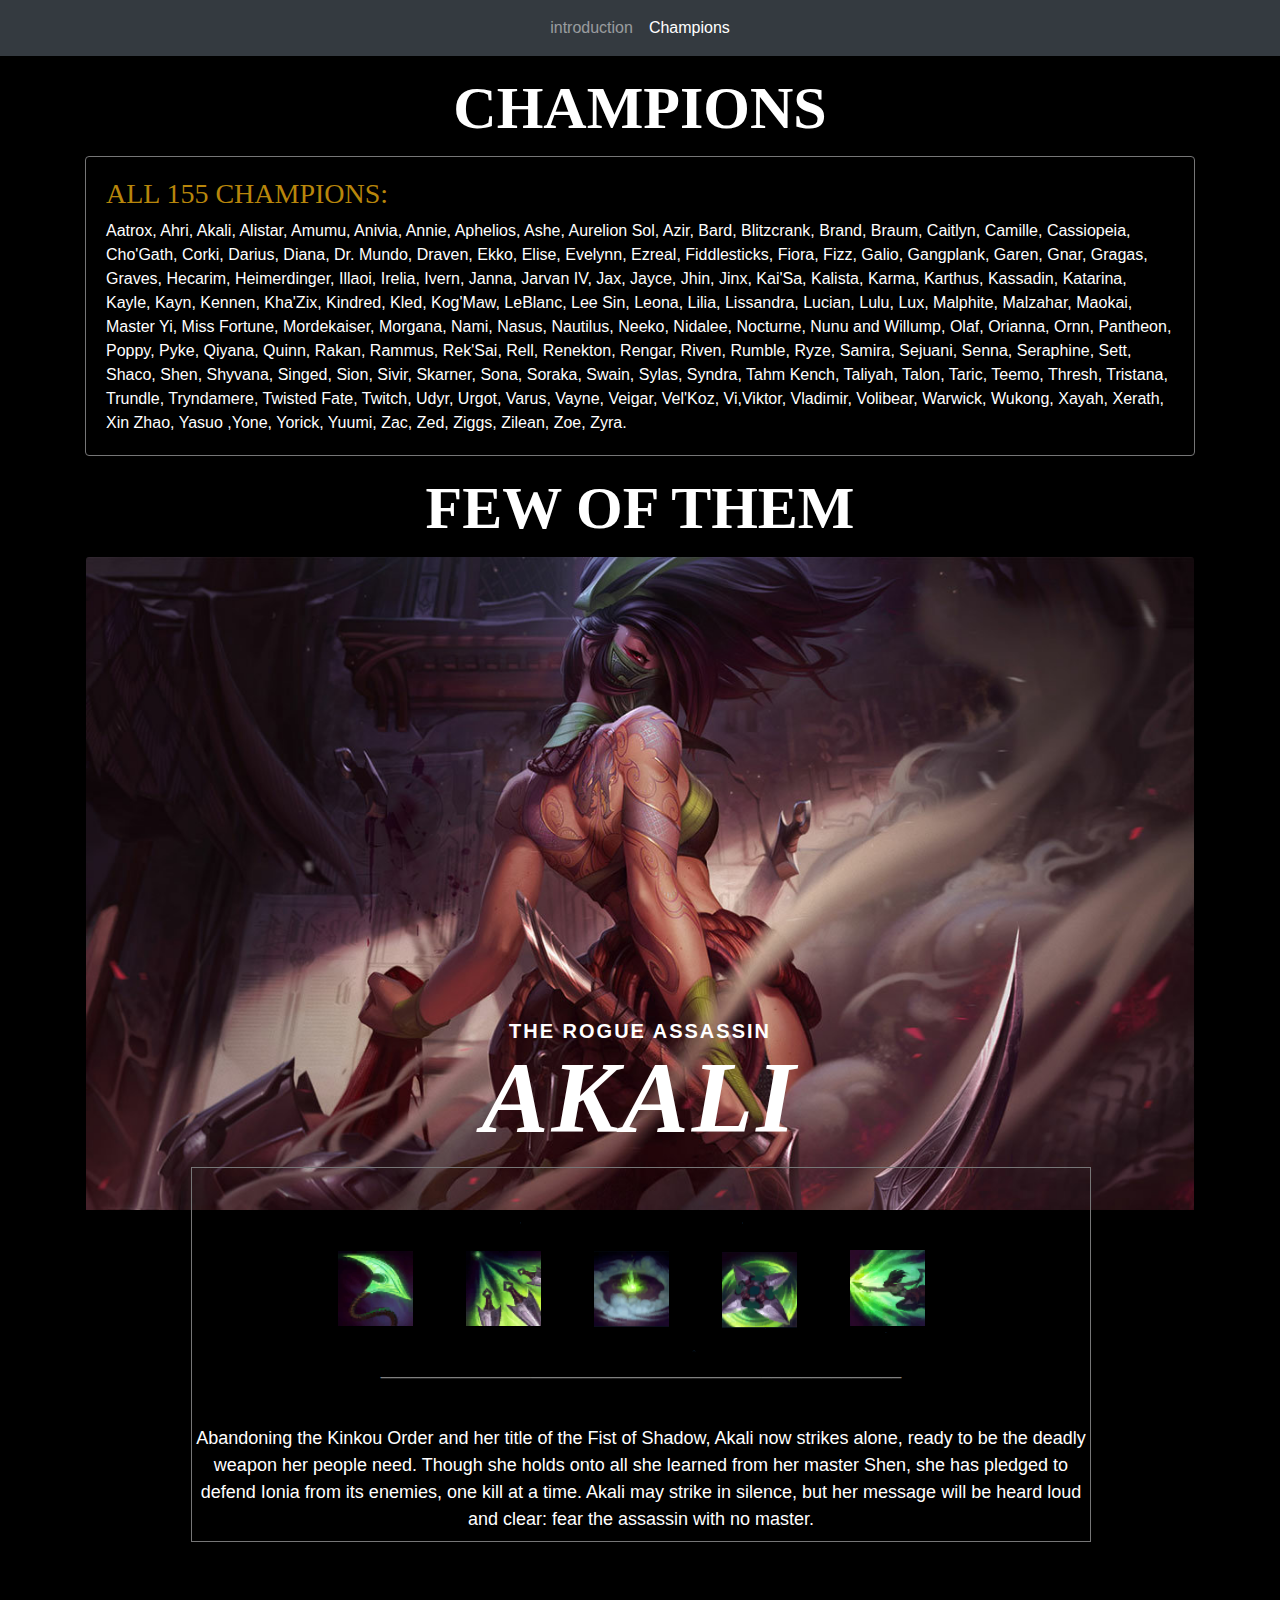
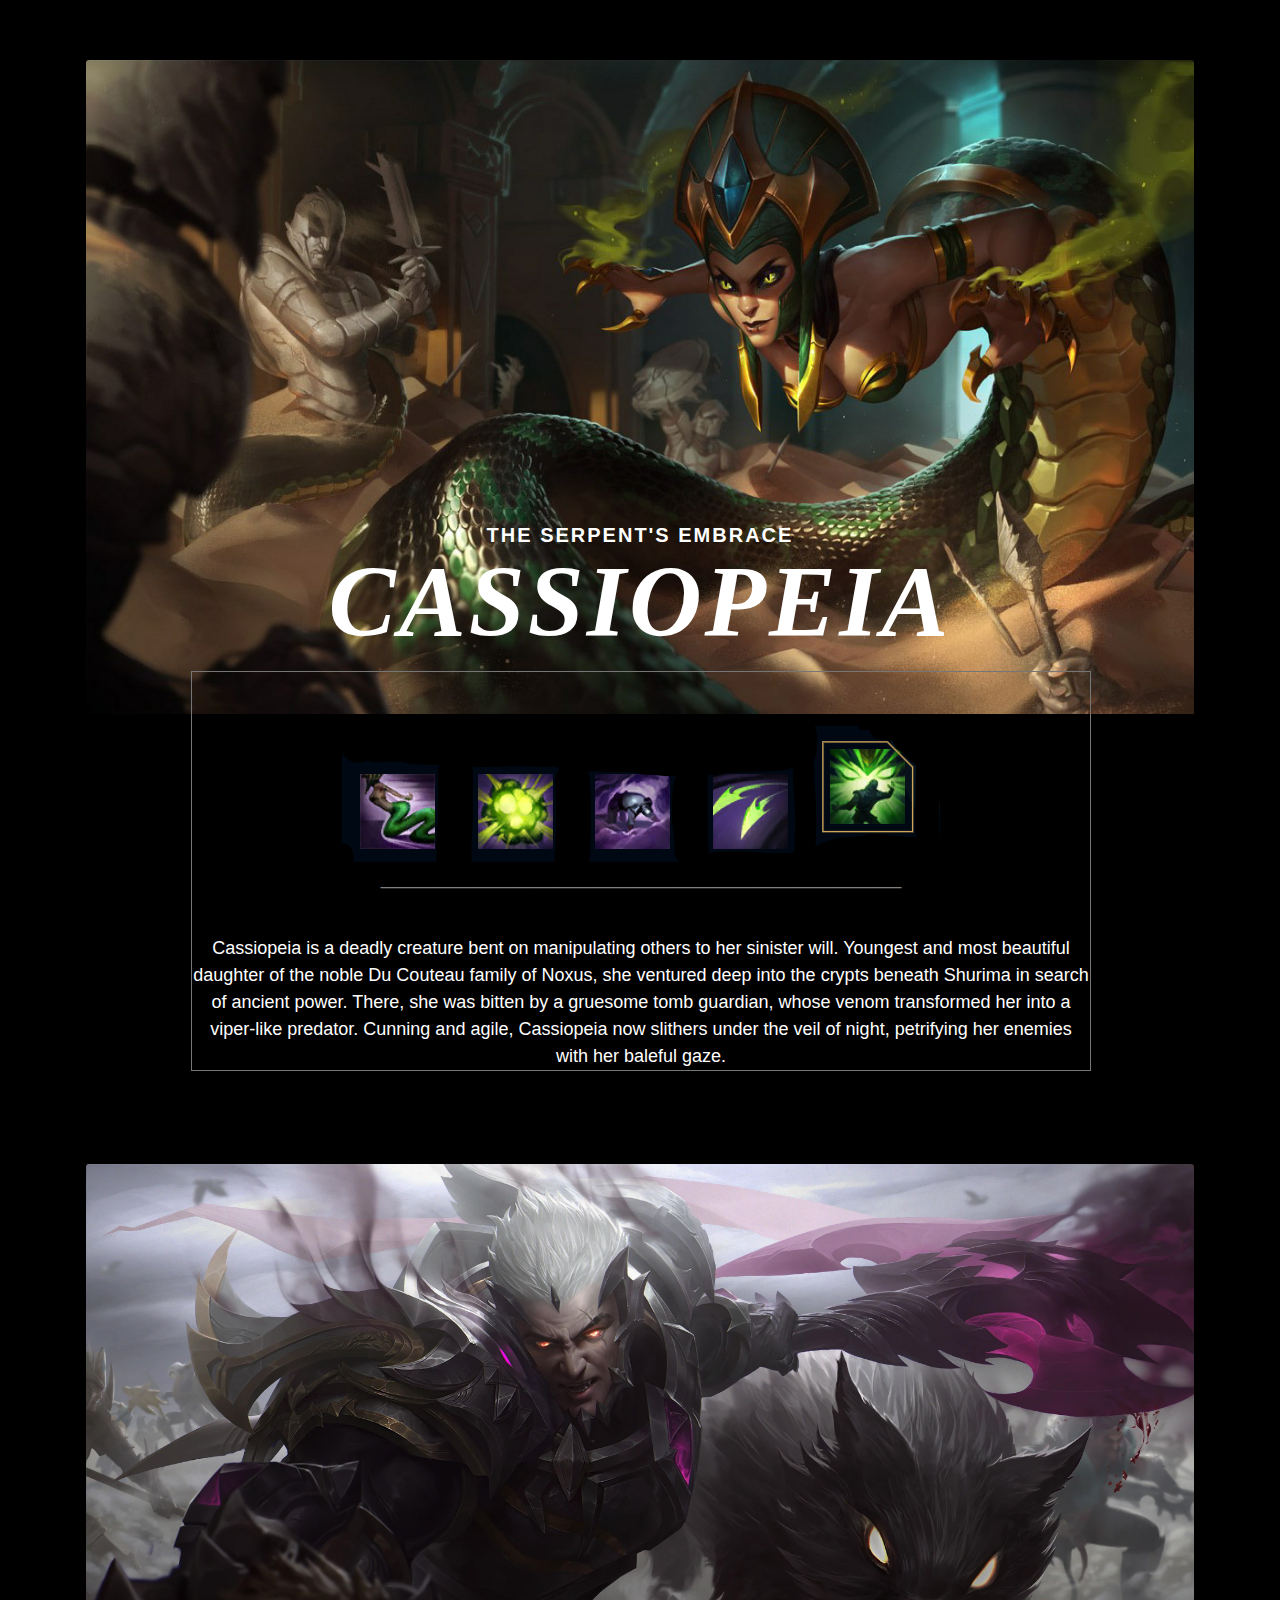
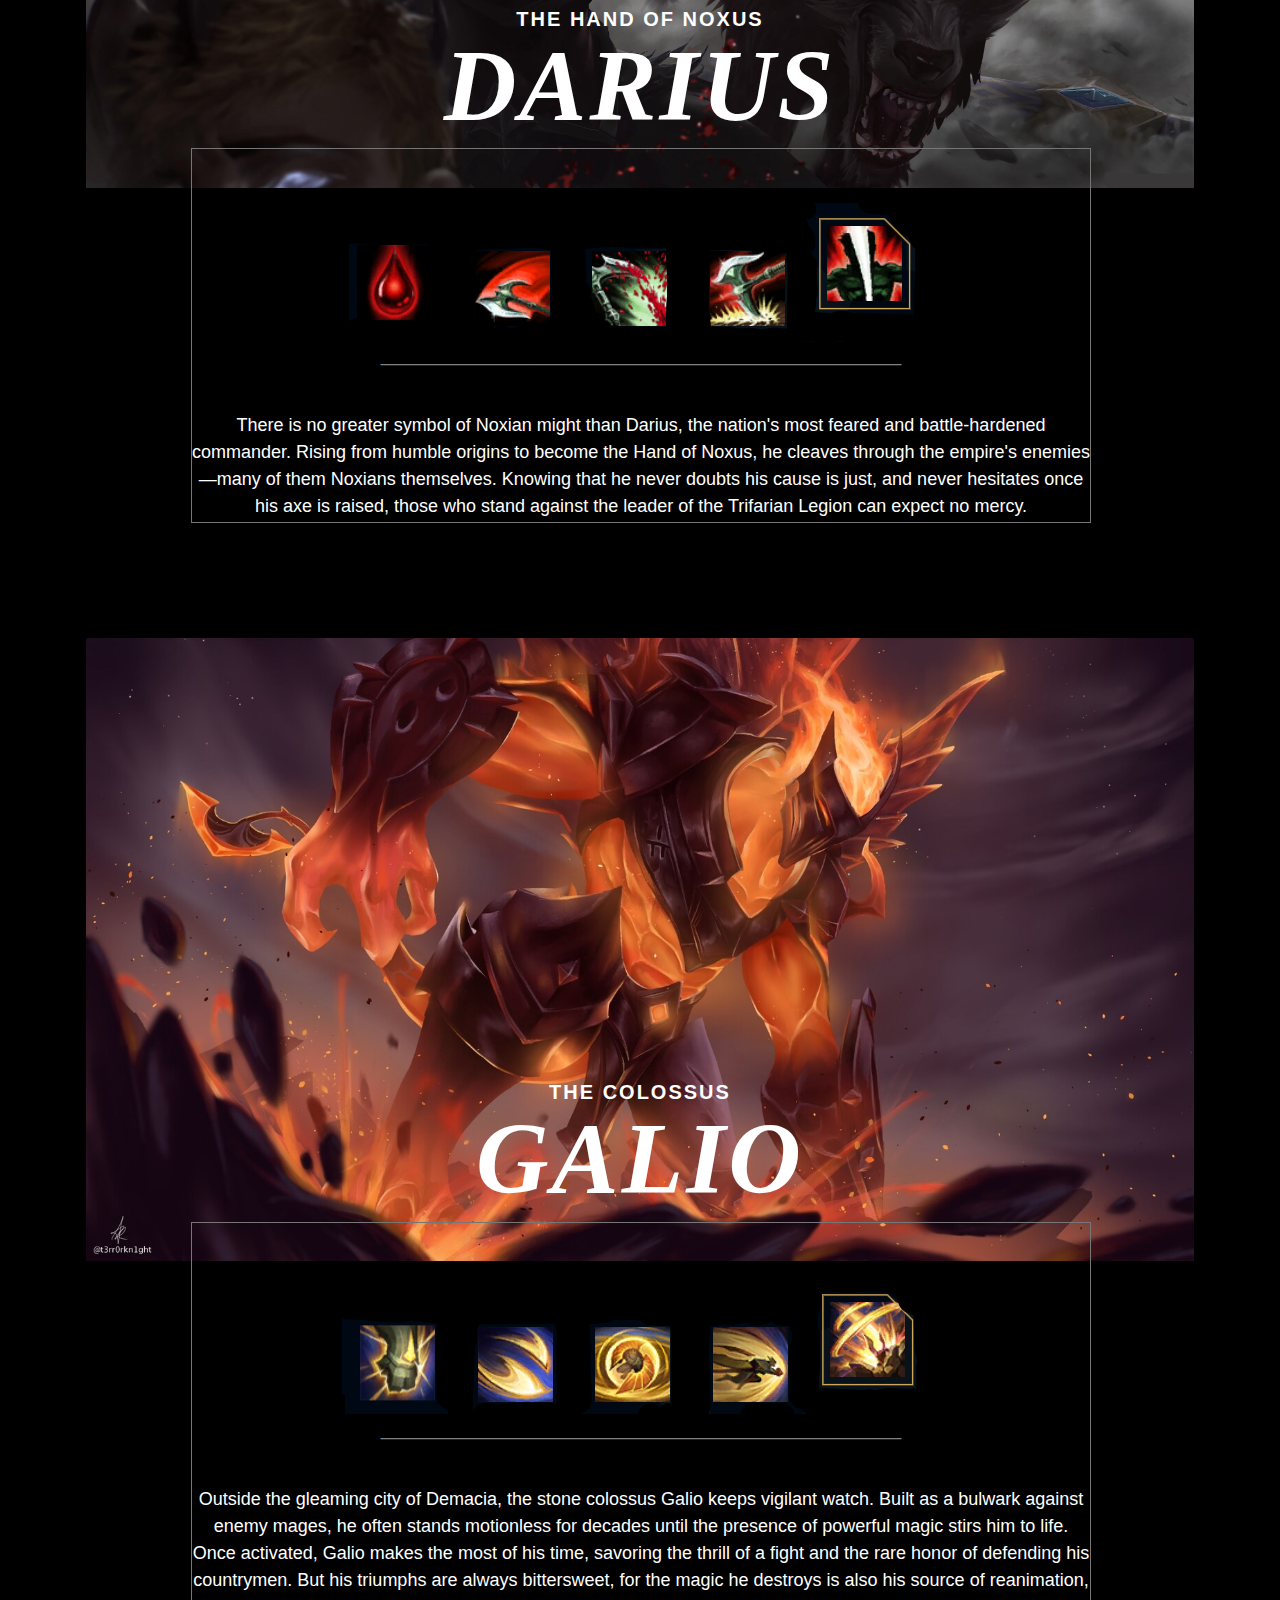
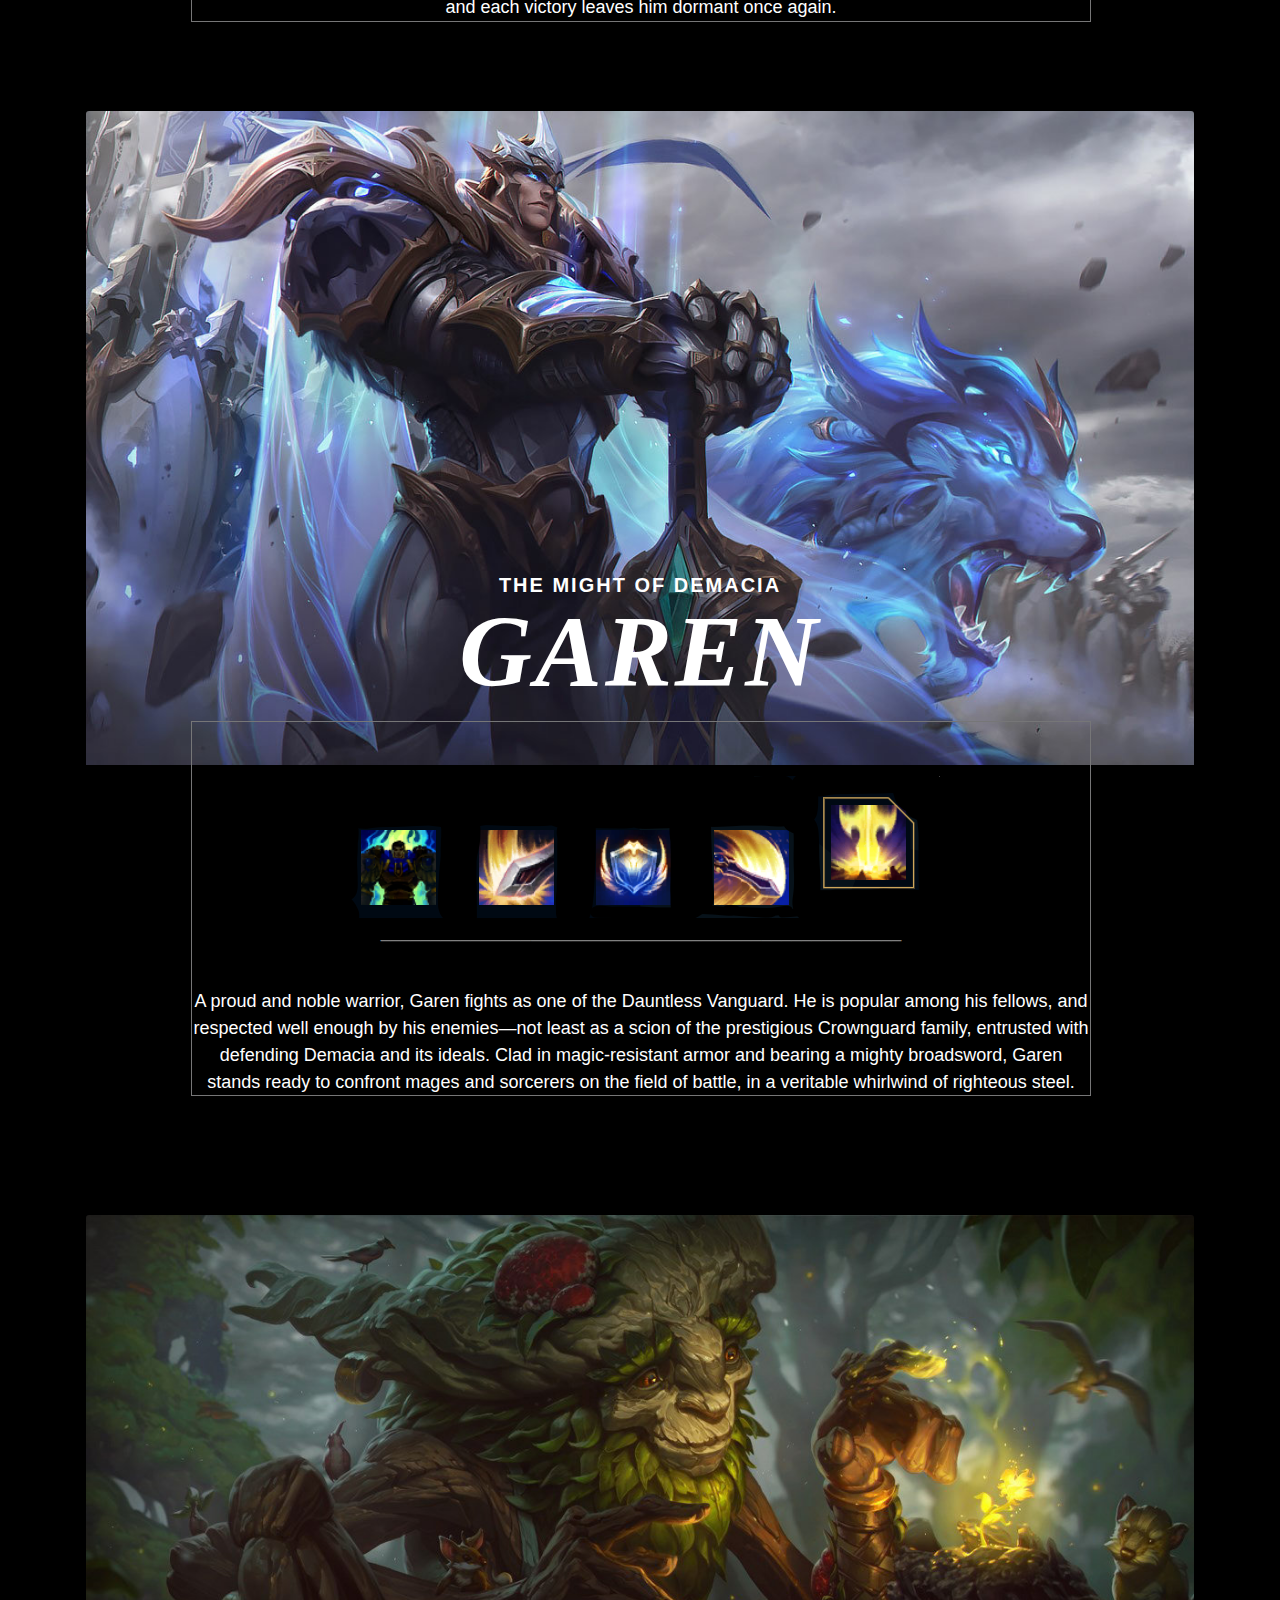
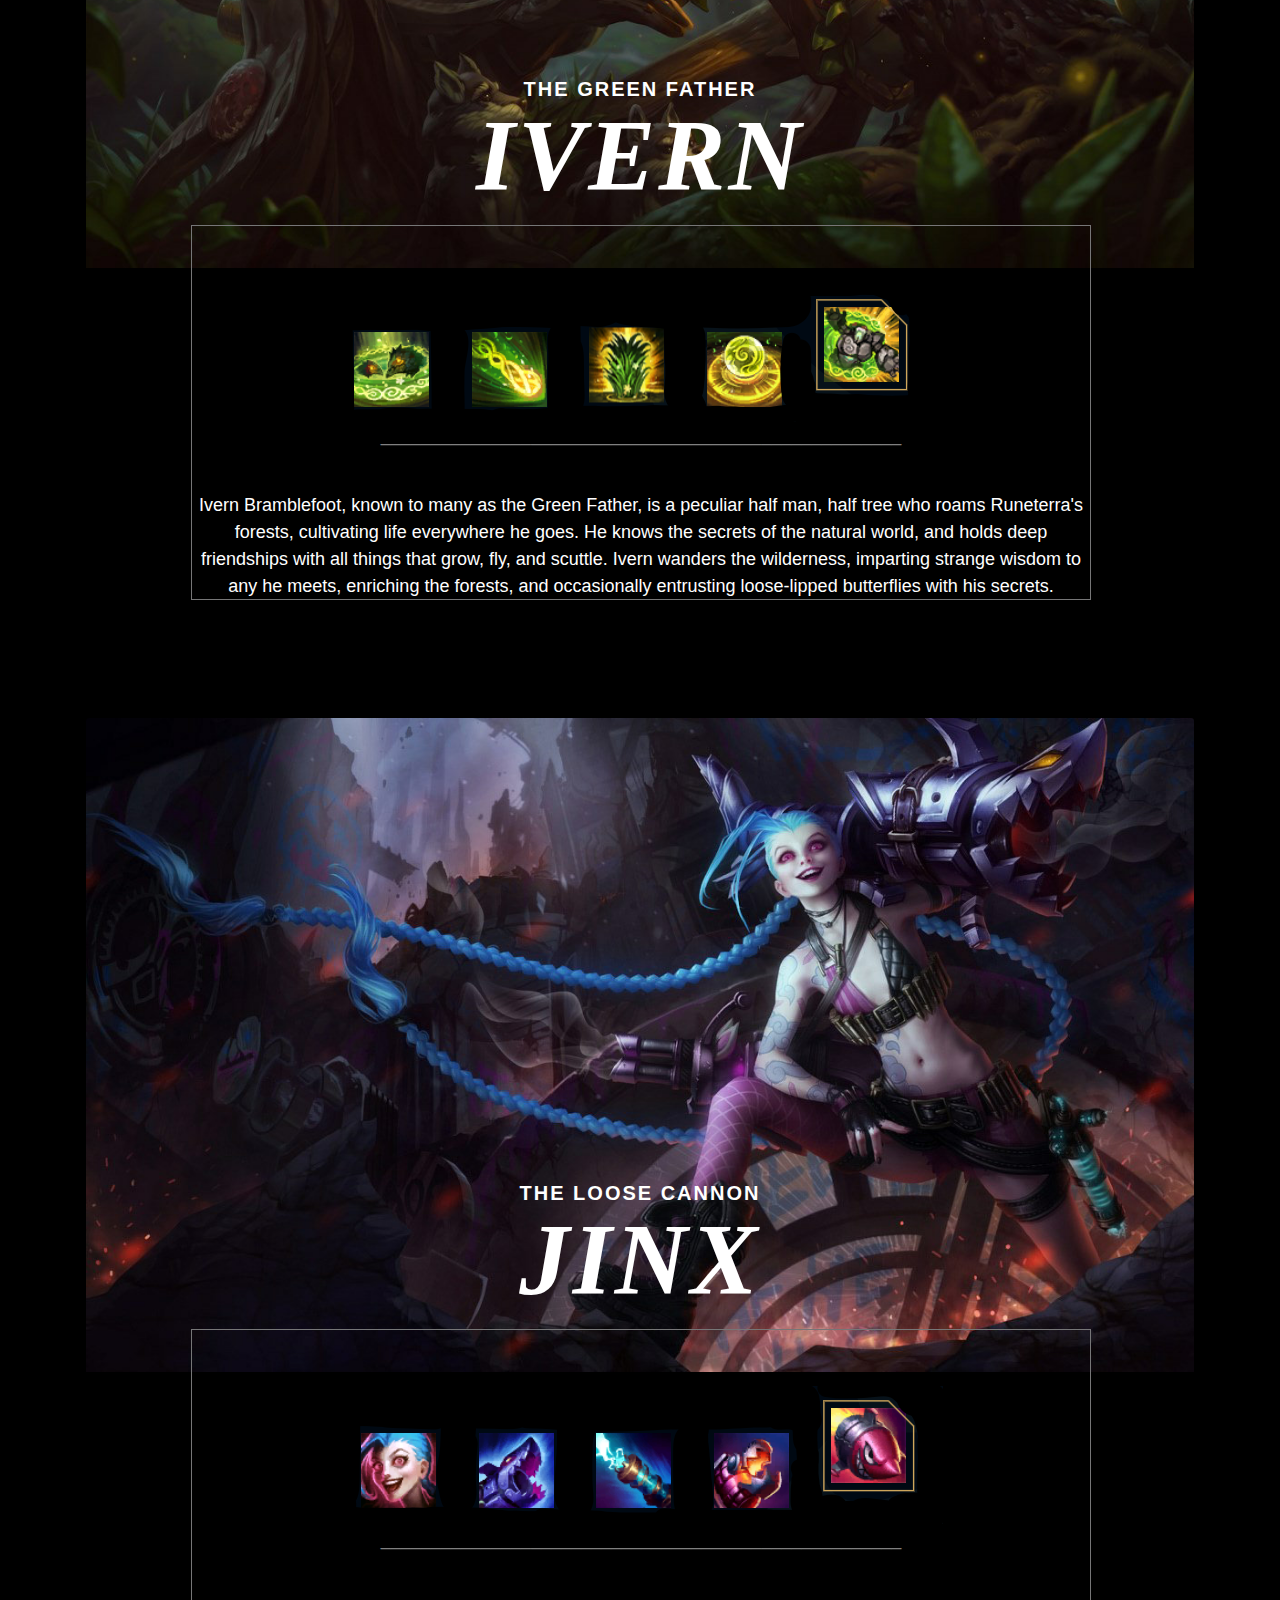
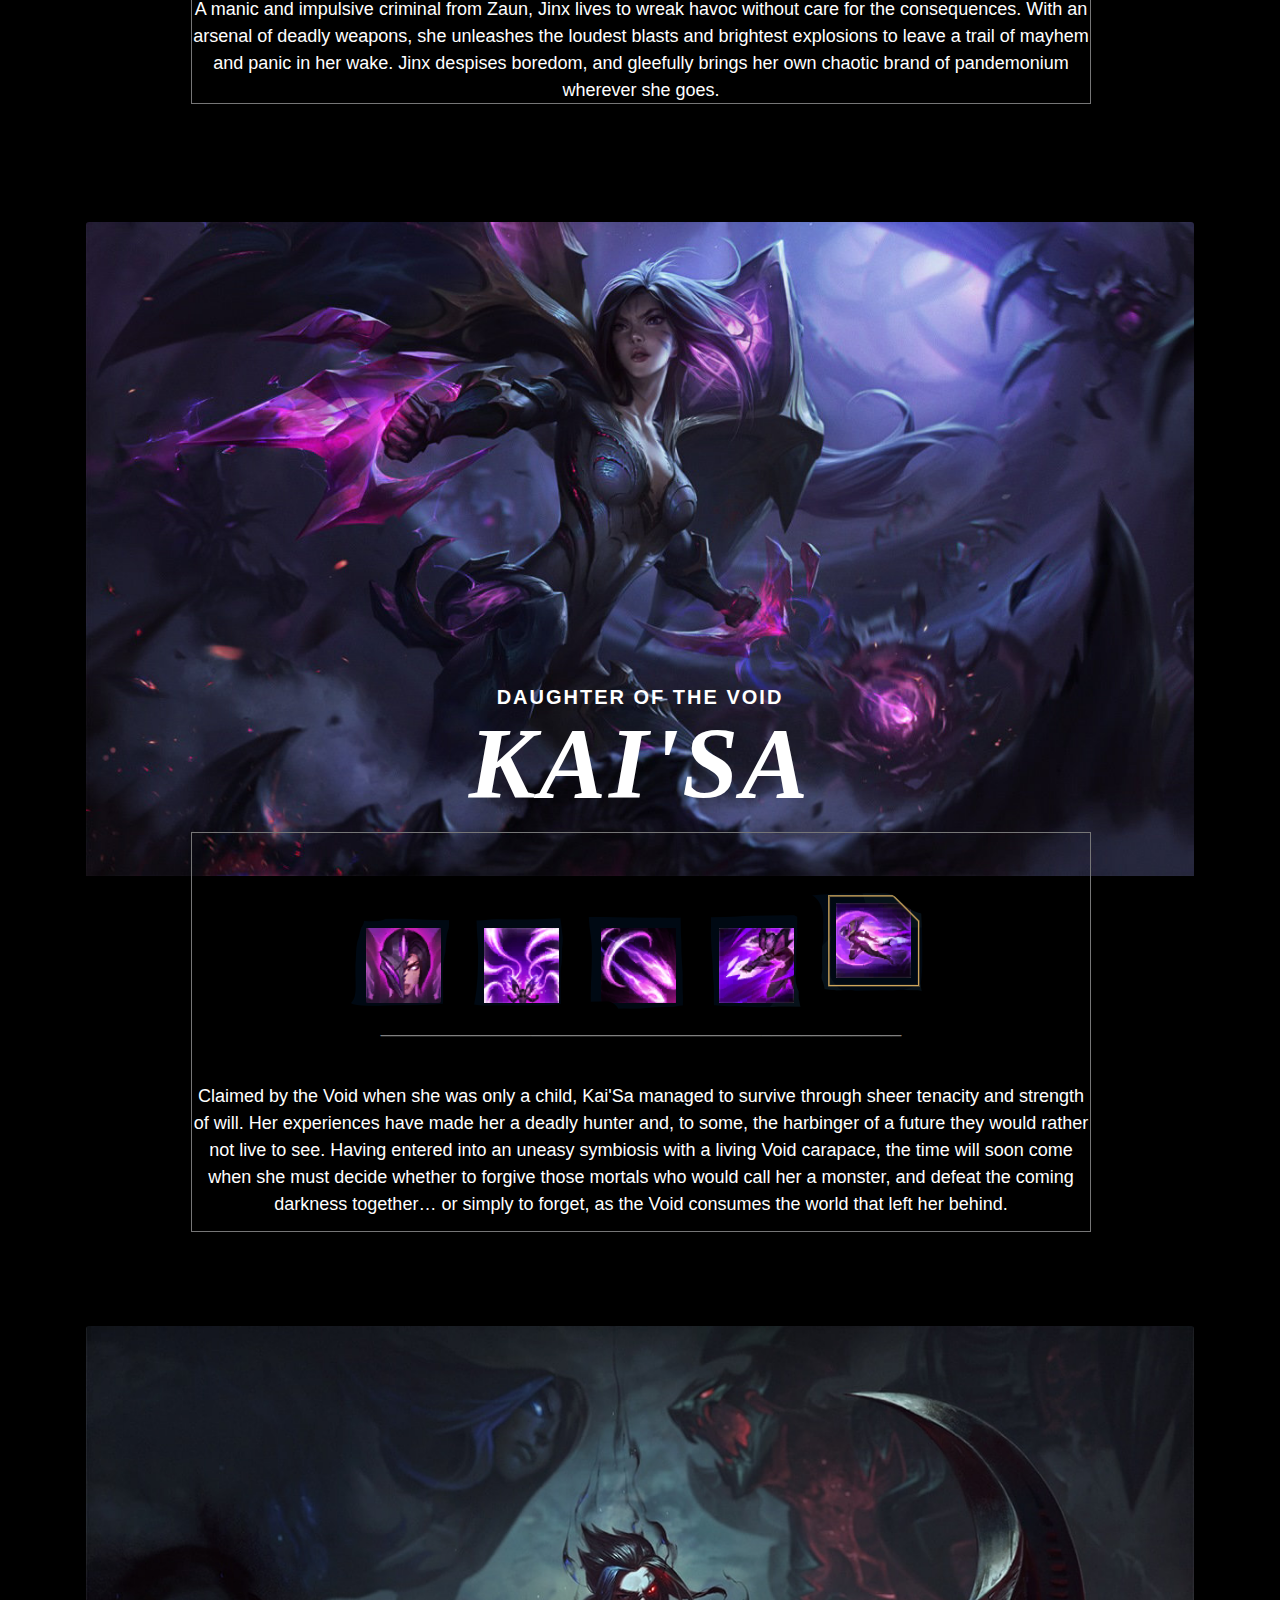
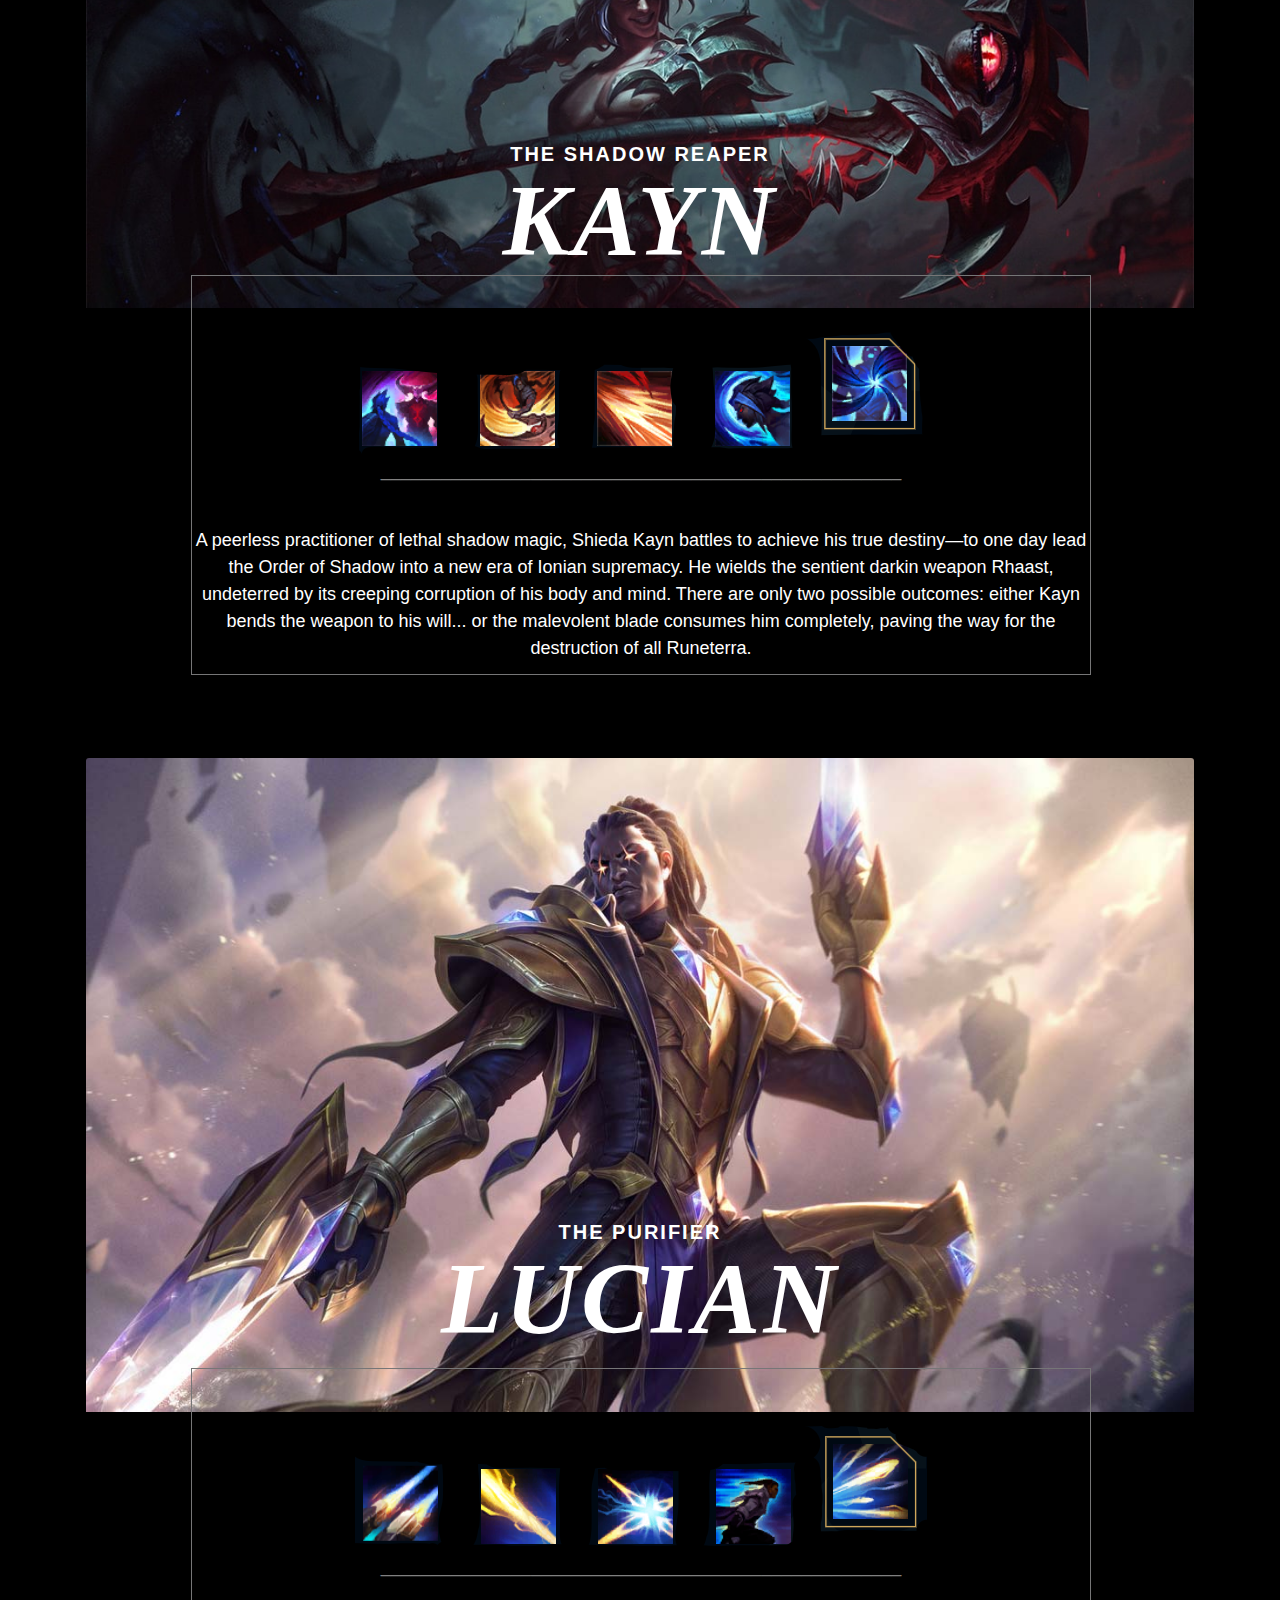
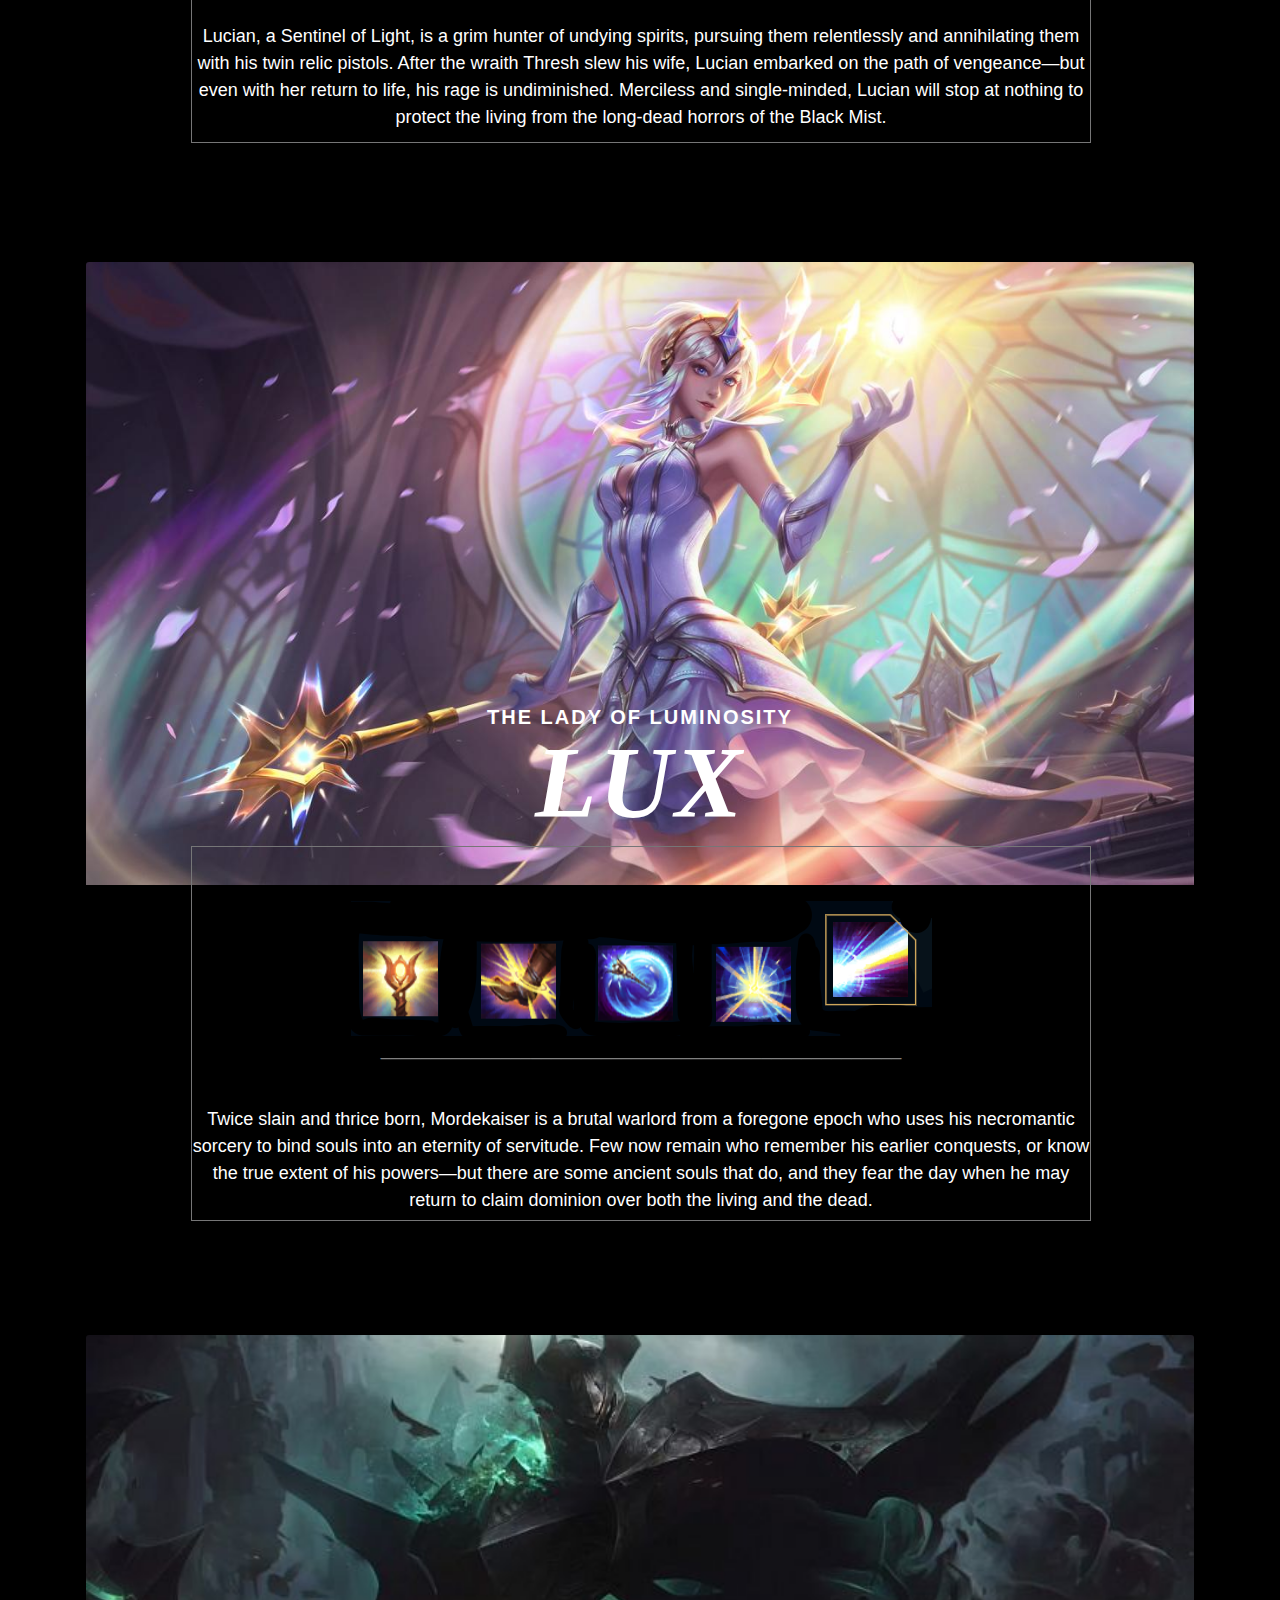
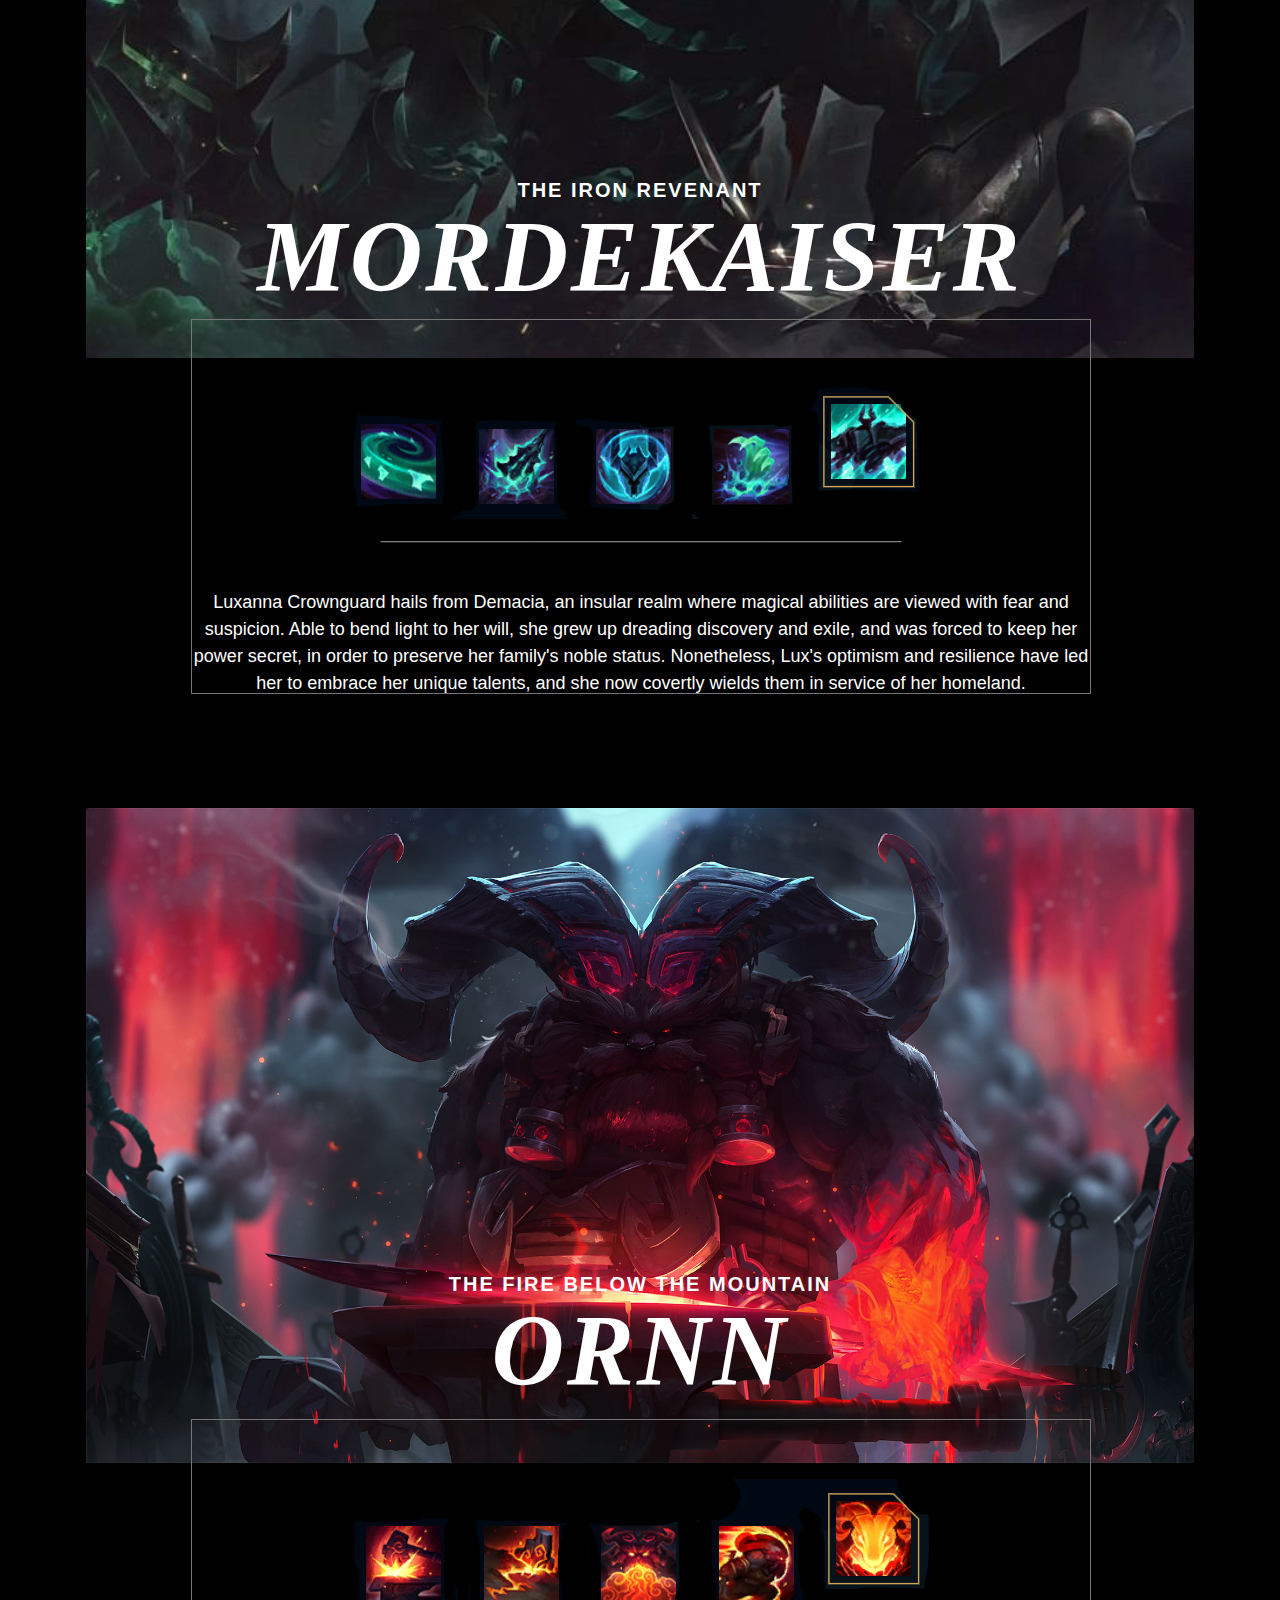
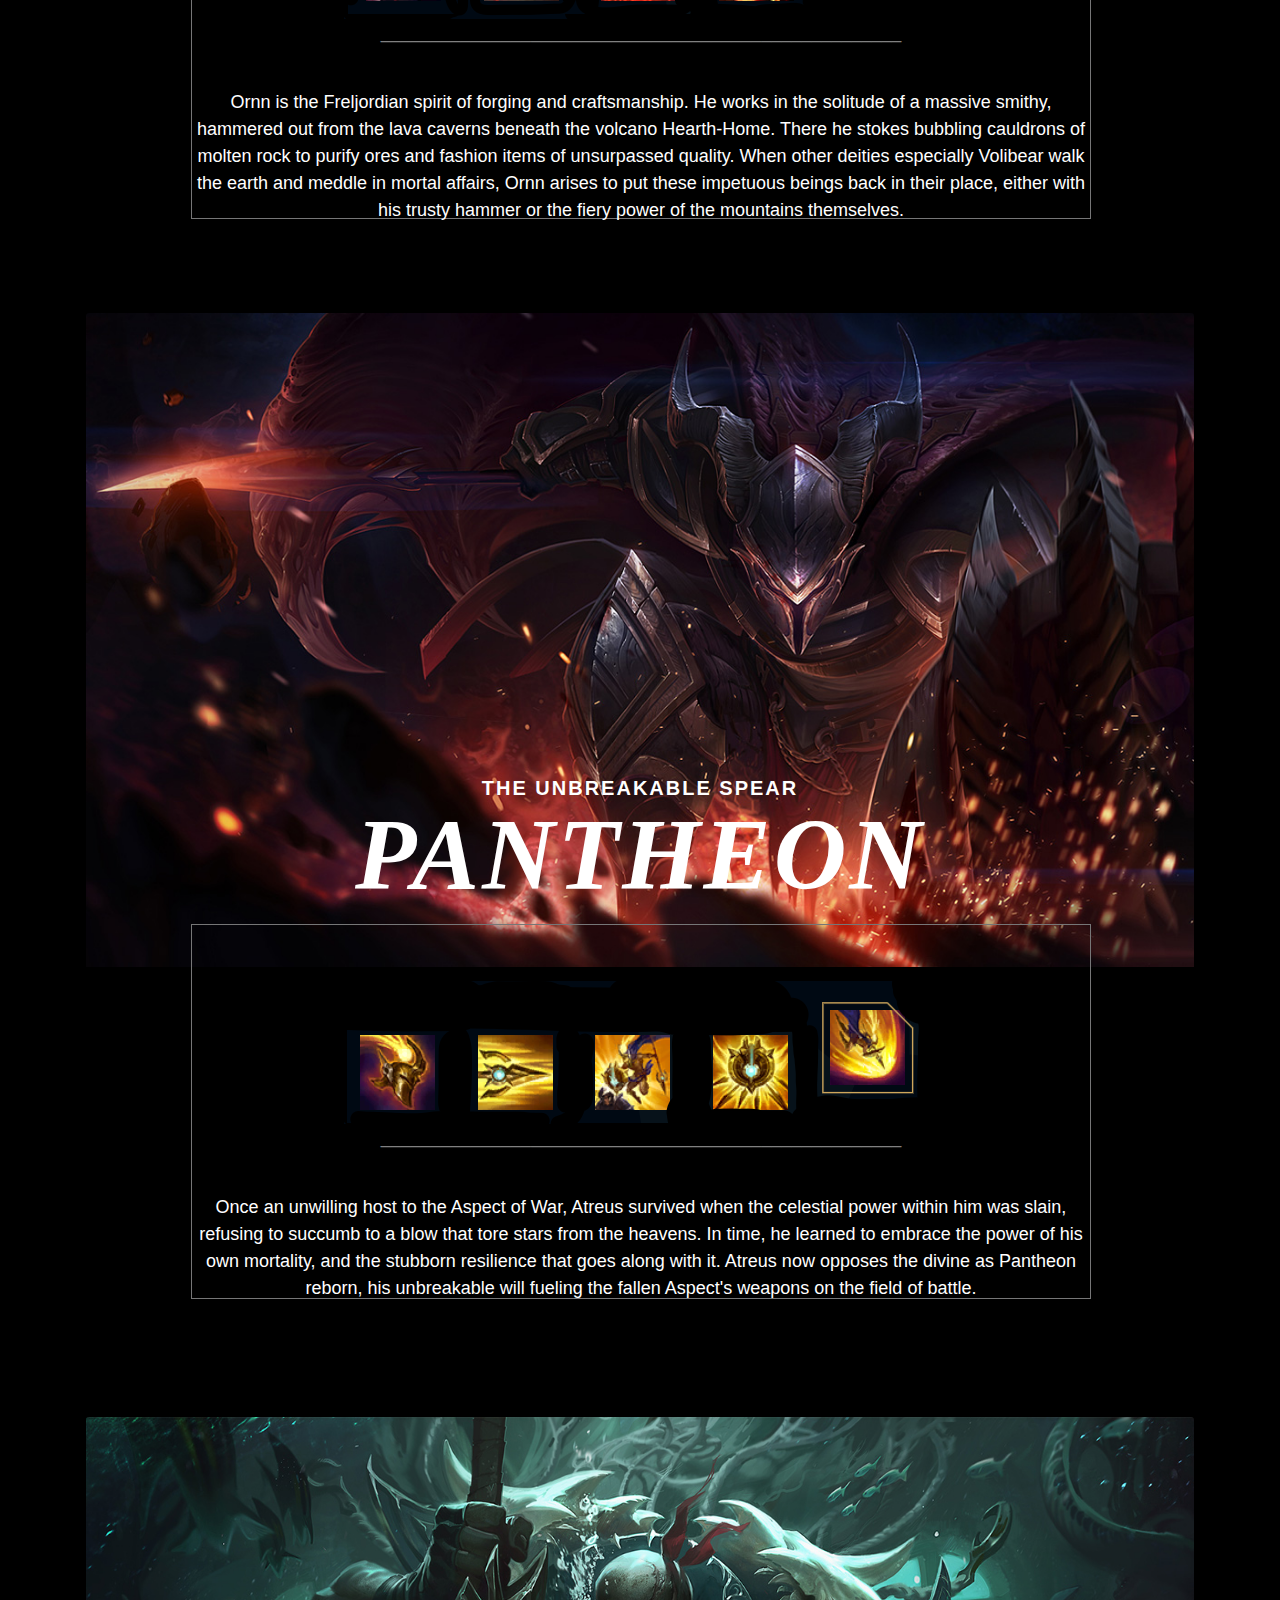
<file: champions.html>
<!doctype html>
<html lang="en">

<head>
    <title>Champions</title>
    <!-- Required meta tags -->
    <meta charset="utf-8">
    <meta name="viewport" content="width=device-width, initial-scale=1, shrink-to-fit=no">

    <!-- Bootstrap CSS -->
    <link rel="stylesheet" href="https://stackpath.bootstrapcdn.com/bootstrap/4.3.1/css/bootstrap.min.css"
        integrity="sha384-ggOyR0iXCbMQv3Xipma34MD+dH/1fQ784/j6cY/iJTQUOhcWr7x9JvoRxT2MZw1T" crossorigin="anonymous">
    <link rel="stylesheet" href="css/styles.css">
</head>

<body style="background-color: black">

    <!-- Optional JavaScript -->
    <!-- jQuery first, then Popper.js, then Bootstrap JS -->
    <script src="https://code.jquery.com/jquery-3.3.1.slim.min.js"
        integrity="sha384-q8i/X+965DzO0rT7abK41JStQIAqVgRVzpbzo5smXKp4YfRvH+8abtTE1Pi6jizo" crossorigin="anonymous">
    </script>
    <script src="https://cdnjs.cloudflare.com/ajax/libs/popper.js/1.14.7/umd/popper.min.js"
        integrity="sha384-UO2eT0CpHqdSJQ6hJty5KVphtPhzWj9WO1clHTMGa3JDZwrnQq4sF86dIHNDz0W1" crossorigin="anonymous">
    </script>
    <script src="https://stackpath.bootstrapcdn.com/bootstrap/4.3.1/js/bootstrap.min.js"
        integrity="sha384-JjSmVgyd0p3pXB1rRibZUAYoIIy6OrQ6VrjIEaFf/nJGzIxFDsf4x0xIM+B07jRM" crossorigin="anonymous">
    </script>
    <header></header>
    <main>
        <!--nav bar-->
        <nav class="navbar navbar-expand-lg bg-dark navbar-dark sticky-top mobileNavbar">
            <div class="collapse navbar-collapse d-flex justify-content-center">
                <div>
                    <ul class="navbar-nav mr-auto mt-2 mt-lg-0 ">
                        <li class="nav-item">
                            <a class="nav-link" href="index.html">introduction</a>
                        </li>
                        <li class="nav-item">
                            <a class="nav-link active" href="champions.html">Champions<span class="sr-only"></span></a>
                        </li>
                    </ul>
                </div>
            </div>
        </nav>
        <p>
            <h1 class="nadpis4 card-title"> CHAMPIONS</h1>
        <div class="container">
            <div class="card text-left kok" style="background-color:black;">
                <div class="card-body">
                    <H3 class="nadpis2">ALL 155 CHAMPIONS:</H3>
                    <p class="card-text text1">Aatrox, Ahri, Akali, Alistar, Amumu, Anivia, Annie, Aphelios, Ashe,
                        Aurelion
                        Sol, Azir, Bard, Blitzcrank, Brand, Braum, Caitlyn, Camille, Cassiopeia, Cho'Gath, Corki,
                        Darius, Diana, Dr.
                        Mundo, Draven, Ekko, Elise, Evelynn, Ezreal, Fiddlesticks,
                        Fiora, Fizz, Galio, Gangplank, Garen, Gnar, Gragas, Graves, Hecarim, Heimerdinger, Illaoi,
                        Irelia, Ivern, Janna, Jarvan
                        IV, Jax, Jayce, Jhin, Jinx, Kai'Sa, Kalista, Karma, Karthus, Kassadin, Katarina, Kayle, Kayn,
                        Kennen,
                        Kha'Zix, Kindred, Kled, Kog'Maw, LeBlanc, Lee
                        Sin, Leona, Lilia, Lissandra, Lucian, Lulu, Lux, Malphite, Malzahar, Maokai, Master Yi, Miss
                        Fortune, Mordekaiser, Morgana, Nami, Nasus, Nautilus, Neeko, Nidalee, Nocturne, Nunu and
                        Willump, Olaf, Orianna, Ornn, Pantheon, Poppy, Pyke, Qiyana,
                        Quinn, Rakan, Rammus, Rek'Sai, Rell, Renekton, Rengar, Riven, Rumble, Ryze, Samira, Sejuani,
                        Senna, Seraphine, Sett,
                        Shaco, Shen, Shyvana, Singed, Sion, Sivir, Skarner, Sona, Soraka, Swain, Sylas, Syndra, Tahm
                        Kench, Taliyah, Talon, Taric, Teemo, Thresh, Tristana, Trundle, Tryndamere, Twisted
                        Fate, Twitch, Udyr, Urgot, Varus, Vayne, Veigar, Vel'Koz, Vi,Viktor, Vladimir, Volibear,
                        Warwick, Wukong, Xayah, Xerath, Xin
                        Zhao, Yasuo ,Yone, Yorick, Yuumi, Zac, Zed, Ziggs, Zilean, Zoe, Zyra.
                    </p>
                </div>
            </div>
            <p>
                <h1 class="nadpis4 card-title"> FEW OF THEM</h1>
            <div class="card text-left" style="background-color:black;">
                <img class="card-img-top img-fluid" src="img/akali.jpg" alt=".">
                <div class="center nadpis5">AKALI</div>
                <br>
                <div class="center1 nadpis6">THE ROGUE ASSASSIN</div>
                <div class="card-body">
                    <div class="center5 text2 kok1 hole">
                        <br><br>
                        <img src="img/akalis.png" alt=".">
                        <p class="text3">____________________________________________________</p>
                        <p class="text2"> <br> Abandoning the Kinkou Order and her title of the Fist of Shadow, Akali
                            now
                            strikes
                            alone, ready to be the deadly weapon her people need. Though she holds onto all
                            she learned
                            from
                            her
                            master Shen, she has pledged to defend Ionia from its enemies, one kill at a
                            time. Akali may
                            strike
                            in silence, but her message will be heard loud and clear: fear the assassin with
                            no master.
                        </p>
                    </div>
                </div>
            </div>
            <br><br><br><br><br><br><br><br><br><br><br><br><br><br><br><br>
            <div class="card text-left" style="background-color:black;">
                <img class="card-img-top img-fluid" src="img/cassiopeia.jpg" alt=".">
                <div class="center nadpis5">CASSIOPEIA</div>
                <br>
                <div class="center1 nadpis6">THE SERPENT'S EMBRACE</div>
                <div class="card-body">
                    <div class="center5 text2 kok1 hole1">
                        <br><br>
                        <img src="img/cassiopeias.png" alt=".">
                        <p class="text3">____________________________________________________</p>
                        <p class="text2"> <br> Cassiopeia is a deadly creature bent on manipulating others to her
                            sinister will. Youngest and most beautiful daughter of the noble Du Couteau family of Noxus,
                            she ventured deep into the crypts beneath Shurima in search of ancient power. There, she was
                            bitten by a gruesome tomb guardian, whose venom transformed her into a viper-like predator.
                            Cunning and agile, Cassiopeia now slithers under the veil of night, petrifying her enemies
                            with her baleful gaze.
                        </p>
                    </div>
                </div>
            </div>
            <br><br><br><br><br><br><br><br><br><br><br><br><br><br><br><br>
            <div class="card text-left" style="background-color:black;">
                <img class="card-img-top img-fluid" src="img/darius.jpg" alt=".">
                <div class="center nadpis5">DARIUS</div>
                <br>
                <div class="center1 nadpis6">THE HAND OF NOXUS</div>
                <div class="card-body">
                    <div class="center5 text2 kok1 hole">
                        <br><br>
                        <img src="img/dariuss.png" alt=".">
                        <p class="text3">____________________________________________________</p>
                        <p class="text2"> <br> There is no greater symbol of Noxian might than Darius, the nation's most
                            feared and battle-hardened commander. Rising from humble origins to become the Hand of
                            Noxus, he cleaves through the empire's enemies—many of them Noxians themselves. Knowing that
                            he never doubts his cause is just, and never hesitates once his axe is raised, those who
                            stand against the leader of the Trifarian Legion can expect no mercy.
                        </p>
                    </div>
                </div>
            </div>
            <br><br><br><br><br><br><br><br><br><br><br><br><br><br><br><br>
            <div class="card text-left" style="background-color:black;">
                <img class="card-img-top img-fluid" src="img/galio.jpg" alt=".">
                <div class="center nadpis5">GALIO</div>
                <br>
                <div class="center1 nadpis6">THE COLOSSUS</div>
                <div class="card-body">
                    <div class="center5 text2 kok1 hole1">
                        <br><br>
                        <img src="img/galios.png" alt=".">
                        <p class="text3">____________________________________________________</p>
                        <p class="text2"> <br>Outside the gleaming city of Demacia, the stone colossus Galio keeps
                            vigilant watch. Built as a bulwark against enemy mages, he often stands motionless for
                            decades until the presence of powerful magic stirs him to life. Once activated, Galio makes
                            the most of his time, savoring the thrill of a fight and the rare honor of defending his
                            countrymen. But his triumphs are always bittersweet, for the magic he destroys is also his
                            source of reanimation, and each victory leaves him dormant once again.
                        </p>
                    </div>
                </div>
            </div>
            <br><br><br><br><br><br><br><br><br><br><br><br><br><br><br><br>
            <div class="card text-left" style="background-color:black;">
                <img class="card-img-top img-fluid" src="img/garen.jpg" alt=".">
                <div class="center nadpis5">GAREN</div>
                <br>
                <div class="center1 nadpis6">THE MIGHT OF DEMACIA</div>
                <div class="card-body">
                    <div class="center5 text2 kok1 hole">
                        <br><br>
                        <img src="img/garens.png" alt=".">
                        <p class="text3">____________________________________________________</p>
                        <p class="text2"> <br>A proud and noble warrior, Garen fights as one of the Dauntless Vanguard.
                            He is popular among his fellows, and respected well enough by his enemies—not least as a
                            scion of the prestigious Crownguard family, entrusted with defending Demacia and its ideals.
                            Clad in magic-resistant armor and bearing a mighty broadsword, Garen stands ready to
                            confront mages and sorcerers on the field of battle, in a veritable whirlwind of righteous
                            steel.
                        </p>
                    </div>
                </div>
            </div>
            <br><br><br><br><br><br><br><br><br><br><br><br><br><br><br><br>
            <div class="card text-left" style="background-color:black;">
                <img class="card-img-top img-fluid" src="img/ivern.jpg" alt=".">
                <div class="center nadpis5">IVERN</div>
                <br>
                <div class="center1 nadpis6">THE GREEN FATHER</div>
                <div class="card-body">
                    <div class="center5 text2 kok1 hole">
                        <br><br>
                        <img src="img/iverns.png" alt=".">
                        <p class="text3">____________________________________________________</p>
                        <p class="text2"> <br>Ivern Bramblefoot, known to many as the Green Father, is a peculiar half
                            man, half tree who roams Runeterra's forests, cultivating life everywhere he goes. He knows
                            the secrets of the natural world, and holds deep friendships with all things that grow, fly,
                            and scuttle. Ivern wanders the wilderness, imparting strange wisdom to any he meets,
                            enriching the forests, and occasionally entrusting loose-lipped butterflies with his
                            secrets.
                        </p>
                    </div>
                </div>
            </div>
            <br><br><br><br><br><br><br><br><br><br><br><br><br><br><br><br>
            <div class="card text-left" style="background-color:black;">
                <img class="card-img-top img-fluid" src="img/jinx.jpg" alt=".">
                <div class="center nadpis5">JINX</div>
                <br>
                <div class="center1 nadpis6">THE LOOSE CANNON</div>
                <div class="card-body">
                    <div class="center5 text2 kok1 hole">
                        <br><br>
                        <img src="img/jinxs.png" alt=".">
                        <p class="text3">____________________________________________________</p>
                        <p class="text2"> <br>A manic and impulsive criminal from Zaun, Jinx lives to wreak havoc
                            without care for the consequences. With an arsenal of deadly weapons, she unleashes the
                            loudest blasts and brightest explosions to leave a trail of mayhem and panic in her wake.
                            Jinx despises boredom, and gleefully brings her own chaotic brand of pandemonium wherever
                            she goes.
                        </p>
                    </div>
                </div>
            </div>
            <br><br><br><br><br><br><br><br><br><br><br><br><br><br><br><br>
            <div class="card text-left" style="background-color:black;">
                <img class="card-img-top img-fluid" src="img/kaisa.jpg" alt=".">
                <div class="center nadpis5">KAI'SA</div>
                <br>
                <div class="center1 nadpis6">DAUGHTER OF THE VOID</div>
                <div class="card-body">
                    <div class="center5 text2 kok1 hole1">
                        <br><br>
                        <img src="img/kaisas.png" alt=".">
                        <p class="text3">____________________________________________________</p>
                        <p class="text2"> <br>Claimed by the Void when she was only a child, Kai'Sa managed to survive
                            through sheer tenacity and strength of will. Her experiences have made her a deadly hunter
                            and, to some, the harbinger of a future they would rather not live to see. Having entered
                            into an uneasy symbiosis with a living Void carapace, the time will soon come when she must
                            decide whether to forgive those mortals who would call her a monster, and defeat the coming
                            darkness together… or simply to forget, as the Void consumes the world that left her behind.
                        </p>
                    </div>
                </div>
            </div>
            <br><br><br><br><br><br><br><br><br><br><br><br><br><br><br><br>
            <div class="card text-left" style="background-color:black;">
                <img class="card-img-top img-fluid" src="img/kayn.jpg" alt=".">
                <div class="center nadpis5">KAYN</div>
                <br>
                <div class="center1 nadpis6">THE SHADOW REAPER </div>
                <div class="card-body">
                    <div class="center5 text2 kok1 hole1">
                        <br><br>
                        <img src="img/kayns.png" alt=".">
                        <p class="text3">____________________________________________________</p>
                        <p class="text2"> <br>A peerless practitioner of lethal shadow magic, Shieda Kayn battles to
                            achieve his true destiny—to one day lead the Order of Shadow into a new era of Ionian
                            supremacy. He wields the sentient darkin weapon Rhaast, undeterred by its creeping
                            corruption of his body and mind. There are only two possible outcomes: either Kayn bends the
                            weapon to his will... or the malevolent blade consumes him completely, paving the way for
                            the destruction of all Runeterra.
                        </p>
                    </div>
                </div>
            </div>
            <br><br><br><br><br><br><br><br><br><br><br><br><br><br><br><br>
            <div class="card text-left" style="background-color:black;">
                <img class="card-img-top img-fluid" src="img/lucian.jpg" alt=".">
                <div class="center nadpis5">LUCIAN</div>
                <br>
                <div class="center1 nadpis6">THE PURIFIER </div>
                <div class="card-body">
                    <div class="center5 text2 kok1 hole">
                        <br><br>
                        <img src="img/lucians.png" alt=".">
                        <p class="text3">____________________________________________________</p>
                        <p class="text2"> <br>Lucian, a Sentinel of Light, is a grim hunter of undying spirits, pursuing
                            them relentlessly and annihilating them with his twin relic pistols. After the wraith Thresh
                            slew his wife, Lucian embarked on the path of vengeance—but even with her return to life,
                            his rage is undiminished. Merciless and single-minded, Lucian will stop at nothing to
                            protect the living from the long-dead horrors of the Black Mist.
                        </p>
                    </div>
                </div>
            </div>
            <br><br><br><br><br><br><br><br><br><br><br><br><br><br><br><br>
            <div class="card text-left" style="background-color:black;">
                <img class="card-img-top img-fluid" src="img/lux.jpg" alt=".">
                <div class="center nadpis5">LUX</div>
                <br>
                <div class="center1 nadpis6">THE LADY OF LUMINOSITY</div>
                <div class="card-body">
                    <div class="center5 text2 kok1 hole">
                        <br><br>
                        <img src="img/luxs.png" alt=".">
                        <p class="text3">____________________________________________________</p>
                        <p class="text2"> <br>Twice slain and thrice born, Mordekaiser is a brutal warlord from a
                            foregone epoch who uses his necromantic sorcery to bind souls into an eternity of servitude.
                            Few now remain who remember his earlier conquests, or know the true extent of his powers—but
                            there are some ancient souls that do, and they fear the day when he may return to claim
                            dominion over both the living and the dead.
                        </p>
                    </div>
                </div>
            </div>
            <br><br><br><br><br><br><br><br><br><br><br><br><br><br><br><br>
            <div class="card text-left" style="background-color:black;">
                <img class="card-img-top img-fluid" src="img/mordekaiser.jpg" alt=".">
                <div class="center nadpis5">MORDEKAISER</div>
                <br>
                <div class="center1 nadpis6">THE IRON REVENANT</div>
                <div class="card-body">
                    <div class="center5 text2 kok1 hole">
                        <br><br>
                        <img src="img/mordekaisers.png" alt=".">
                        <p class="text3">____________________________________________________</p>
                        <p class="text2"> <br>Luxanna Crownguard hails from Demacia, an insular realm where magical
                            abilities are viewed with fear and suspicion. Able to bend light to her will, she grew up
                            dreading discovery and exile, and was forced to keep her power secret, in order to preserve
                            her family's noble status. Nonetheless, Lux's optimism and resilience have led her to
                            embrace her unique talents, and she now covertly wields them in service of her homeland.
                        </p>
                    </div>
                </div>
            </div>
            <br><br><br><br><br><br><br><br><br><br><br><br><br><br><br><br>
            <div class="card text-left" style="background-color:black;">
                <img class="card-img-top img-fluid" src="img/ornn.jpg" alt=".">
                <div class="center nadpis5">ORNN</div>
                <br>
                <div class="center1 nadpis6">THE FIRE BELOW THE MOUNTAIN</div>
                <div class="card-body">
                    <div class="center5 text2 kok1 hole1">
                        <br><br>
                        <img src="img/ornns.png" alt=".">
                        <p class="text3">____________________________________________________</p>
                        <p class="text2"> <br>Ornn is the Freljordian spirit of forging and craftsmanship. He works in
                            the solitude of a massive smithy, hammered out from the lava caverns beneath the volcano
                            Hearth-Home. There he stokes bubbling cauldrons of molten rock to purify ores and fashion
                            items of unsurpassed quality. When other deities especially Volibear walk the earth and
                            meddle in mortal affairs, Ornn arises to put these impetuous beings back in their place,
                            either with his trusty hammer or the fiery power of the mountains themselves.
                        </p>
                    </div>
                </div>
            </div>
            <br><br><br><br><br><br><br><br><br><br><br><br><br><br><br><br>
            <div class="card text-left" style="background-color:black;">
                <img class="card-img-top img-fluid" src="img/pantheon.jpg" alt=".">
                <div class="center nadpis5">PANTHEON</div>
                <br>
                <div class="center1 nadpis6">THE UNBREAKABLE SPEAR</div>
                <div class="card-body">
                    <div class="center5 text2 kok1 hole">
                        <br><br>
                        <img src="img/pantheons.png" alt=".">
                        <p class="text3">____________________________________________________</p>
                        <p class="text2"> <br>Once an unwilling host to the Aspect of War, Atreus survived when the
                            celestial power within him was slain, refusing to succumb to a blow that tore stars from the
                            heavens. In time, he learned to embrace the power of his own mortality, and the stubborn
                            resilience that goes along with it. Atreus now opposes the divine as Pantheon reborn, his
                            unbreakable will fueling the fallen Aspect's weapons on the field of battle.
                        </p>
                    </div>
                </div>
            </div>
            <br><br><br><br><br><br><br><br><br><br><br><br><br><br><br><br>
            <div class="card text-left" style="background-color:black;">
                <img class="card-img-top img-fluid" src="img/pyke.jpg" alt=".">
                <div class="center nadpis5">PYKE</div>
                <br>
                <div class="center1 nadpis6">THE BLOODHARBOR RIPPER</div>
                <div class="card-body">
                    <div class="center5 text2 kok1 hole">
                        <br><br>
                        <img src="img/pykes.png" alt=".">
                        <p class="text3">____________________________________________________</p>
                        <p class="text2"> <br>A renowned harpooner from the slaughter docks of Bilgewater, Pyke should
                            have met his death in the belly of a gigantic jaull-fish… and yet, he returned. Now,
                            stalking the dank alleys and backways of his former hometown, he uses his new supernatural
                            gifts to bring a swift and gruesome end to those who make their fortune by exploiting
                            othersand a city that prides itself on hunting monsters now finds a monster hunting them.
                        </p>
                    </div>
                </div>
            </div>
            <br><br><br><br><br><br><br><br><br><br><br><br><br><br><br><br>
            <div class="card text-left" style="background-color:black;">
                <img class="card-img-top img-fluid" src="img/rell.jpg" alt=".">
                <div class="center nadpis5">RELL</div>
                <br>
                <div class="center1 nadpis6">THE IRON MAIDEN</div>
                <div class="card-body">
                    <div class="center5 text2 kok1 hole1">
                        <br><br>
                        <img src="img/rells.png" alt=".">
                        <p class="text3">____________________________________________________</p>
                        <p class="text2"> <br>The product of brutal experimentation at the hands of the Black Rose, Rell
                            is a defiant, living weapon determined to topple Noxus. Her childhood was one of misery and
                            horror, enduring unspeakable procedures to perfect and weaponize her magical control over
                            metal... until she staged a violent escape, killing many of her captors in the process. Now
                            branded as a criminal, Rell attacks Noxian soldiers on sight as she searches for survivors
                            of her old “academy,” defending the meek while delivering violent death to her former
                            overseers.
                        </p>
                    </div>
                </div>
            </div>
            <br><br><br><br><br><br><br><br><br><br><br><br><br><br><br><br>
            <div class="card text-left" style="background-color:black;">
                <img class="card-img-top img-fluid" src="img/samira.jpg" alt=".">
                <div class="center nadpis5">SAMIRA</div>
                <br>
                <div class="center1 nadpis6">THE DESERT ROSE</div>
                <div class="card-body">
                    <div class="center5 text2 kok1 hole1">
                        <br><br>
                        <img src="img/samiras.png" alt=".">
                        <p class="text3">____________________________________________________</p>
                        <p class="text2"> <br>Samira stares death in the eye with unyielding confidence, seeking thrill
                            wherever she goes. After her Shuriman home was destroyed as a child, Samira found her true
                            calling in Noxus, where she built a reputation as a stylish daredevil taking on dangerous
                            missions of the highest caliber. Wielding black-powder pistols and a custom-engineered
                            blade, Samira thrives in life-or-death circumstances, eliminating any who stand in her way
                            with flash and flair.
                        </p>
                    </div>
                </div>
            </div>
            <br><br><br><br><br><br><br><br><br><br><br><br><br><br><br><br>
            <div class="card text-left" style="background-color:black;">
                <img class="card-img-top img-fluid" src="img/senna.jpg" alt="."> 
                <div class="center nadpis5">SENNA</div>
                <br>
                <div class="center1 nadpis6">THE REDEEMER</div>
                <div class="card-body">
                    <div class="center5 text2 kok1 hole1">
                        <br><br>
                        <img src="img/sennas.png" alt=".">
                        <p class="text3">____________________________________________________</p>
                        <p class="text2"> <br>Cursed from childhood to be haunted by the supernatural Black Mist, Senna
                            joined a sacred order known as the Sentinels of Light, and fiercely fought backonly to be
                            killed, her soul imprisoned in a lantern by the cruel wraith Thresh. But refusing to lose
                            hope, within the lantern Senna learned to use the Mist, and reemerged to new life, forever
                            changed. Now wielding darkness along with light, Senna seeks to end the Black Mist by
                            turning it against itselfwith every blast of her relic weapon, redeeming the souls lost
                            within.
                        </p>
                    </div>
                </div>
            </div>
            <br><br><br><br><br><br><br><br><br><br><br><br><br><br><br><br>
            <div class="card text-left" style="background-color:black;">
                <img class="card-img-top img-fluid" src="img/sett.jpg" alt=".">
                <div class="center nadpis5">SETT</div>
                <br>
                <div class="center1 nadpis6">THE BOSS</div>
                <div class="card-body">
                    <div class="center5 text2 kok1 hole">
                        <br><br>
                        <img src="img/setts.png" alt=".">
                        <p class="text3">____________________________________________________</p>
                        <p class="text2"> <br>A leader of Ionia's growing criminal underworld, Sett rose to prominence
                            in the wake of the war with Noxus. Though he began as a humble challenger in the fighting
                            pits of Navori, he quickly gained notoriety for his savage strength, and his ability to take
                            seemingly endless amounts of punishment. Now, having climbed through the ranks of local
                            combatants, Sett has muscled to the top, reigning over the pits he once fought in.
                        </p>
                    </div>
                </div>
            </div>
            <br><br><br><br><br><br><br><br><br><br><br><br><br><br><br><br>
            <div class="card text-left" style="background-color:black;">
                <img class="card-img-top img-fluid" src="img/sion.jpg" alt=".">
                <div class="center nadpis5">SION</div>
                <br>
                <div class="center1 nadpis6">THE UNDEAD JUGGERNAUT</div>
                <div class="card-body">
                    <div class="center5 text2 kok1 hole1">
                        <br><br>
                        <img src="img/sions.png" alt=".">
                        <p class="text3">____________________________________________________</p>
                        <p class="text2"> <br>A war hero from a bygone era, Sion was revered in Noxus for choking the
                            life out of a Demacian king with his bare handsbut, denied oblivion, he was resurrected to
                            serve his empire even in death. His indiscriminate slaughter claimed all who stood in his
                            way, regardless of allegiance, proving he no longer retained his former humanity. Even so,
                            with crude armor bolted onto rotten flesh, Sion continues to charge into battle with
                            reckless abandon, struggling to remember his true self between the swings of his mighty axe.
                        </p>
                    </div>
                </div>
            </div>
            <br><br><br><br><br><br><br><br><br><br><br><br><br><br><br><br>
            <div class="card text-left" style="background-color:black;">
                <img class="card-img-top img-fluid" src="img/tahmkench.jpg" alt=".">
                <div class="center nadpis5">TAHM KENCH</div>
                <br>
                <div class="center1 nadpis6">THE RIVER KING</div>
                <div class="card-body">
                    <div class="center5 text2 kok1 hole1">
                        <br><br>
                        <img src="img/tahmkenchs.png" alt=".">
                        <p class="text3">____________________________________________________</p>
                        <p class="text2"> <br>Known by many names throughout history, the demon Tahm Kench travels the
                            waterways of Runeterra, feeding his insatiable appetite with the misery of others. Though he
                            may appear singularly charming and proud, he swaggers through the physical realm like a
                            vagabond in search of unsuspecting prey. His lashing tongue can stun even a heavily armored
                            warrior from a dozen paces, and to fall into his rumbling belly is to tumble into an abyss
                            from which there is little hope of return.
                        </p>
                    </div>
                </div>
            </div>
            <br><br><br><br><br><br><br><br><br><br><br><br><br><br><br><br>
            <div class="card text-left" style="background-color:black;">
                <img class="card-img-top img-fluid" src="img/thresh.jpg" alt=".">
                <div class="center nadpis5">THRESH</div>
                <br>
                <div class="center1 nadpis6">THE CHAIN WARDEN</div>
                <div class="card-body">
                    <div class="center5 text2 kok1 hole2">
                        <br><br>
                        <img src="img/threshs.png" alt=".">
                        <p class="text3">____________________________________________________</p>
                        <p class="text2"> <br>Sadistic and cunning, Thresh is an ambitious and restless spirit of the
                            Shadow Isles. Once the custodian of countless arcane secrets, he was undone by a power
                            greater than life or death, and now sustains himself by tormenting and breaking others with
                            slow, excruciating inventiveness. His victims suffer far beyond their brief mortal coil as
                            Thresh wreaks agony upon their souls, imprisoning them in his unholy lantern to torture for
                            all eternity.
                        </p>
                    </div>
                </div>
            </div>
            <br><br><br><br><br><br><br><br><br><br><br><br><br><br><br><br>
            <div class="card text-left" style="background-color:black;">
                <img class="card-img-top img-fluid" src="img/urgot.jpg" alt=".">
                <div class="center nadpis5">URGOT</div>
                <br>
                <div class="center1 nadpis6">THE DREADNOUGHT</div>
                <div class="card-body">
                    <div class="center5 text2 kok1 hole2">
                        <br><br>
                        <img src="img/urgots.png" alt=".">
                        <p class="text3">____________________________________________________</p>
                        <p class="text2"> <br>Once a powerful Noxian headsman, Urgot was betrayed by the empire for
                            which he had killed so many. Bound in iron chains, he was forced to learn the true meaning
                            of strength in the Dredge—a prison mine deep beneath Zaun. Emerging in a disaster that
                            spread chaos throughout the city, he now casts an imposing shadow over its criminal
                            underworld. Raising his victims on the very chains that once enslaved him, he will purge his
                            new home of the unworthy, making it a crucible of pain.
                        </p>
                    </div>
                </div>
            </div>
            <br><br><br><br><br><br><br><br><br><br><br><br><br><br><br><br>
            <div class="card text-left" style="background-color:black;">
                <img class="card-img-top img-fluid" src="img/viego.jpg" alt=".">
                <div class="center nadpis5">VIEGO</div>
                <br>
                <div class="center1 nadpis6">THE RUINED KING</div>
                <div class="card-body">
                    <div class="center5 text2 kok1 hole2">
                        <br><br>
                        <img src="img/viegos.png" alt=".">
                        <p class="text3">____________________________________________________</p>
                        <p class="text2"> <br>Once ruler of a long-lost kingdom, Viego perished over a thousand years
                            ago when his attempt to bring his wife back from the dead triggered the magical catastrophe
                            known as the Ruination. Transformed into a powerful, unliving wraith tortured by an
                            obsessive longing for his centuries-dead queen, Viego now stands as the Ruined King,
                            controlling the deadly Harrowings as he scours Runeterra for anything that might one day
                            restore her, and destroying all in his path as the Black Mist pours endlessly from his
                            cruel, broken heart.
                        </p>
                    </div>
                </div>
            </div>
            <br><br><br><br><br><br><br><br><br><br><br><br><br><br><br><br>
            <div class="card text-left" style="background-color:black;">
                <img class="card-img-top img-fluid" src="img/yone.jpg" alt=".">
                <div class="center nadpis5">YONE</div>
                <br>
                <div class="center1 nadpis6">THE UNFORGOTTEN</div>
                <div class="card-body">
                    <div class="center5 text2 kok1 hole1">
                        <br><br>
                        <img src="img/yones.png" alt=".">
                        <p class="text3">____________________________________________________</p>
                        <p class="text2"> <br>In life, he was Yone half-brother of Yasuo, and renowned student of his
                            village's sword school. But upon his death at the hands of his brother, he found himself
                            hunted by a malevolent entity of the spirit realm, and was forced to slay it with its own
                            sword. Now, cursed to wear its demonic mask upon his face, Yone tirelessly hunts all such
                            creatures in order to understand what he has become.
                        </p>
                    </div>
                </div>
            </div>
            <br><br><br><br><br><br><br><br><br><br><br><br><br><br><br><br>
            <div class="card text-left" style="background-color:black;">
                <img class="card-img-top img-fluid" src="img/yorick.jpg" alt=".">
                <div class="center nadpis5">YORICK</div>
                <br>
                <div class="center1 nadpis6">SHEPHERD OF SOULS</div>
                <div class="card-body">
                    <div class="center5 text2 kok1 hole">
                        <br><br>
                        <img src="img/yoricks.png" alt=".">
                        <p class="text3">____________________________________________________</p>
                        <p class="text2"> <br>The last survivor of a long-forgotten religious order, Yorick is both
                            blessed and cursed with power over the dead. Trapped on the Shadow Isles, his only
                            companions are the rotting corpses and shrieking spirits that he gathers to him. Yorick's
                            monstrous actions belie his noble purpose: to free his home from the curse of the Ruination.
                        </p>
                    </div>
                </div>
            </div>
            <br><br><br><br><br><br><br><br><br><br><br><br><br><br><br><br>
            <div class="card text-left" style="background-color:black;">
                <img class="card-img-top img-fluid" src="img/zoe.jpg" alt=".">
                <div class="center nadpis5">ZOE</div>
                <br>
                <div class="center1 nadpis6">THE ASPECT OF TWILIGHT</div>
                <div class="card-body">
                    <div class="center5 text2 kok1 hole3">
                        <br><br>
                        <img src="img/zoes.png" alt=".">
                        <p class="text3">____________________________________________________</p>
                        <p class="text2"> <br>As the embodiment of mischief, imagination, and change, Zoe acts as the
                            cosmic messenger of Targon, heralding major events that reshape worlds. Her mere presence
                            warps the arcane mathematics governing realities, sometimes causing cataclysms without
                            conscious effort or malice. This perhaps explains the breezy nonchalance with which Zoe
                            approaches her duties, giving her plenty of time to focus on playing games, tricking
                            mortals, or otherwise amusing herself. An encounter with Zoe can be joyous and life
                            affirming, but it is always more than it appears and often extremely dangerous.
                        </p>
                    </div>
                </div>
            </div>
            <br><br><br><br><br><br><br><br><br><br><br><br><br><br><br><br>
            <a id="ScrollUp" class="btn btn-primary card text-center tlacitko2" href="#top" role="button">
                <h3>↑↑↑ PRESS FOR SCROLL UP ↑↑↑</h3>
            </a>
        </div>
    </main>
    <footer>
        <div class="container-fluid bg-dark">
            <div class="row">
                <div class="col">
                    <p>Authors: A. Stuchlík and his plebs V. Fiedler and A. Čermák &copy; 2021</p>
                </div>
            </div>
        </div>
    </footer>
</body>

</html>
</file>
<file: css/styles.css>
.nadpis1 {
    color: darkgoldenrod;
    font-size: 60px;
    font-family: Arial Black;
    text-align: center;
    font-weight: 800;
}

.nadpis2 {
    color: darkgoldenrod;
    font-family: italic;
}

.nadpis3 {
    color: teal;
    font-family: italic;
}

.tlacitko1 {
    transition: 1000s;
    background-color: teal;
    border-color: black;
    color: white;
    margin: 10px
}

.tlacitko2 {
    transition: 1000s;
    background-color: black;
    border-color: white;
    color: white;
    margin: 10px
}

.nadpis4 {
    color: white;
    font-size: 60px;
    font-family: Arial Black;
    text-align: center;
    font-weight: 800;
}

.container {
    position: relative;
}

.center {
    position: absolute;
    top: 65%;
    width: 100%;
    text-align: center;
    font-size: 18px;
}

.center1 {
    position: absolute;
    top: 64%;
    width: 100%;
    text-align: center;
    font-size: 18px;
}

.img1 {
    width: 100%;
    height: auto;
    opacity: 1;
}

.nadpis5 {
    color: rgb(255, 255, 255);
    font-family: "Beaufort for LOL", serif;
    font-weight: 800;
    letter-spacing: 0.03em;
    font-style: italic;
    text-align: center;
    font-weight: 800;
    text-transform: uppercase;
    font-size: calc(61.82px + 3.03vw);
    z-index: +1;
}

.nadpis6 {
    color: white;
    font-size: 55px;
    font-family: 'Franklin Gothic Medium', 'Arial Narrow', Arial, sans-serif;
    font-size: 1.25rem;
    font-weight: 600;
    letter-spacing: 0.1em;
    text-align: center;
    font-weight: 800;
    color: rgb(255, 255, 255);
    z-index: +1;
}

.center5 {
    text-align: center;
    border: 0.1px solid gray;
    position: absolute;
    top: 85%;
    width: 96%;
    font-size: 18px;

}

.hole {
    position: absolute;
    left: 105px;
    width: 900px;
    height: 375px;
}

.hole1 {
    position: absolute;
    left: 105px;
    width: 900px;
    height: 400px;
}

.hole2 {
    position: absolute;
    left: 105px;
    width: 900px;
    height: 425px;
}

.hole3 {
    position: absolute;
    left: 105px;
    width: 900px;
    height: 450px;
}

.text1 {

    color: white;

}

.text2 {
    color: white;
}

.text3 {
    color: gray;
}

.kok {
    border-color: rgb(118, 118, 119);
    opacity: 1.0;
}

.kok1 {
    border-color: rgb(118, 118, 119);
    opacity: 1.0;
}

.idk {
    width: 100%;
    color: rgb(208, 168, 92);
    font-weight: normal;
}

.idk2 {
    display: block;
    text-align: center;
    color: rgb(208, 168, 92);
    font-size: 0.625rem;
    letter-spacing: 0.15em;
}
.ko {
    border-color: white;
}

div.pozadi {
    background-repeat: no-repeat;
    background-image: url("../img/map.png");
    opacity: 0.3;
    position: relative;
}
</file>
